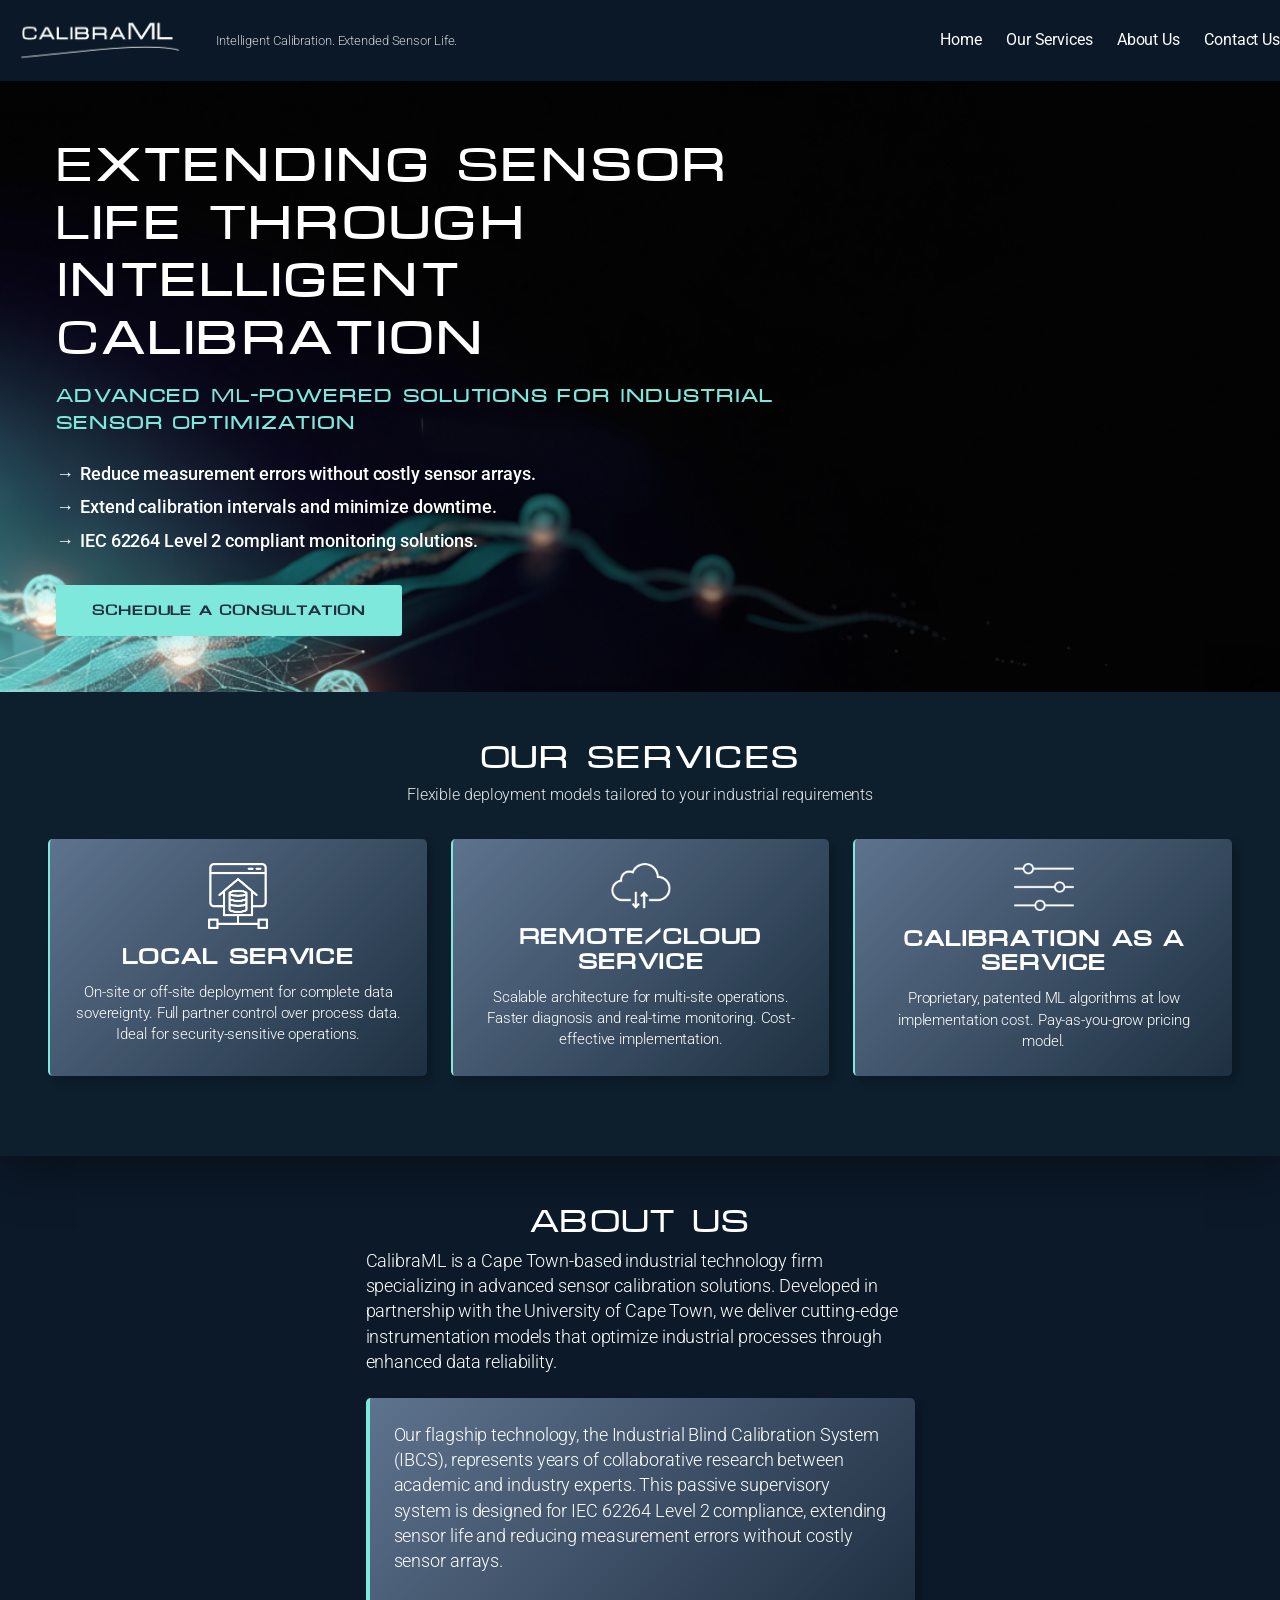
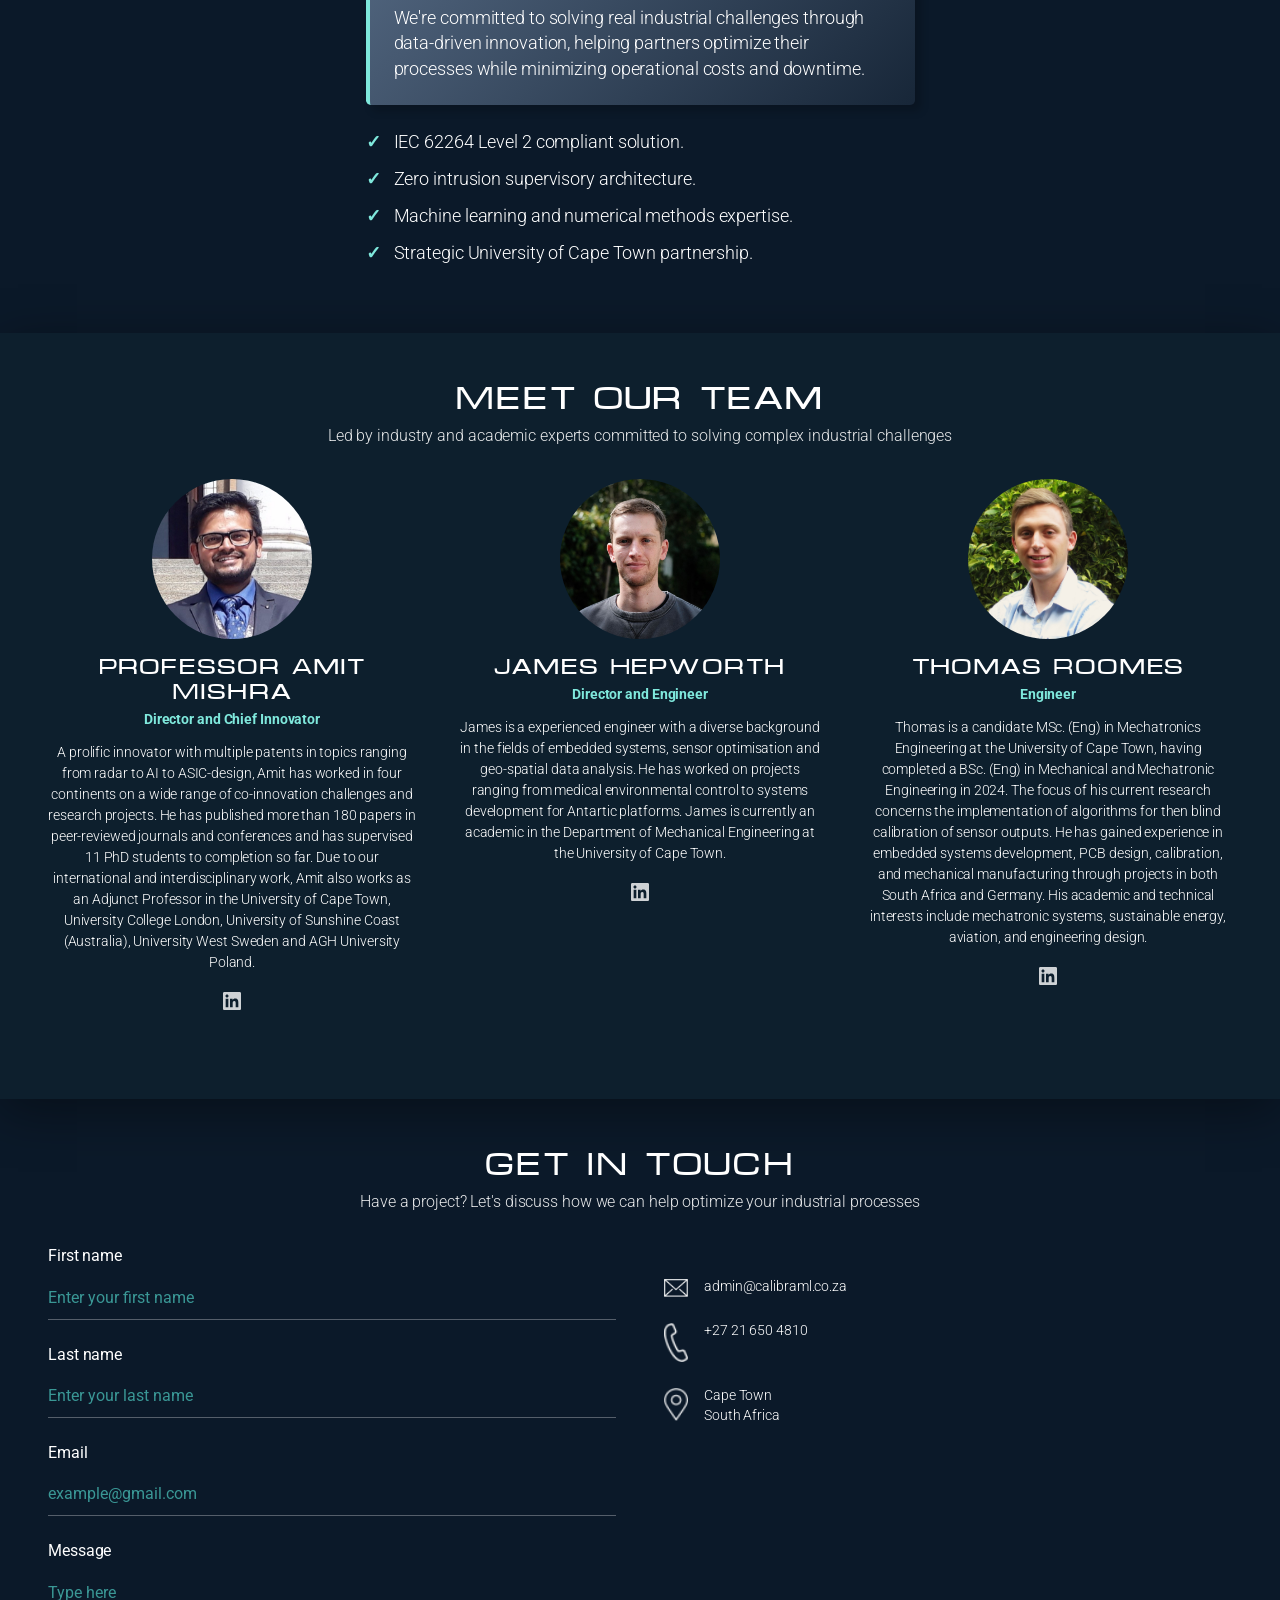
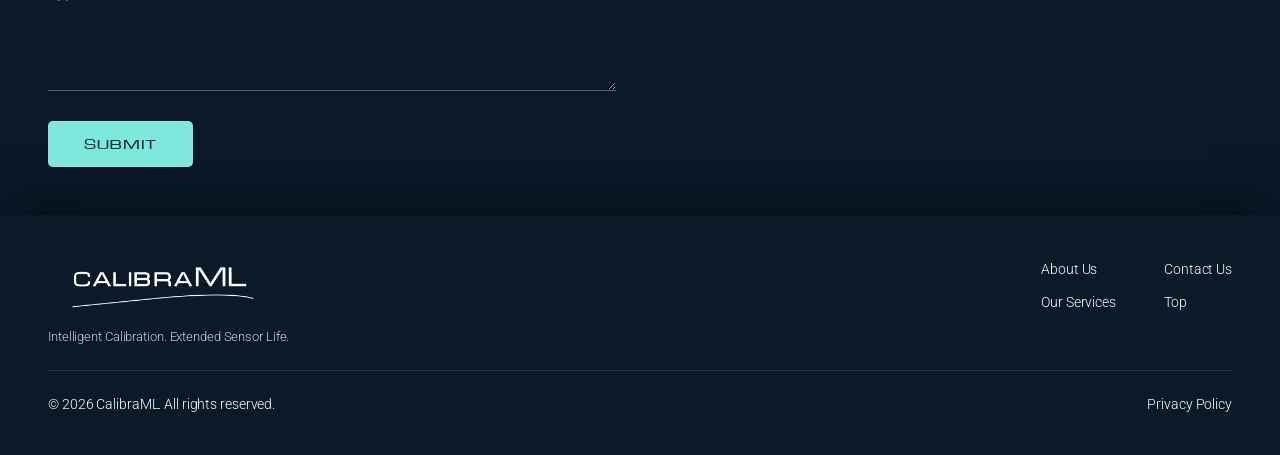
<file: index.html>
<!DOCTYPE html>
<html lang="en-ZA">
<head>
  <meta charset="UTF-8">
  <meta name="viewport" content="width=device-width, initial-scale=1.0">
  <title>CalibraML – Intelligent Calibration. Extended Sensor Life.</title>
  <meta name="description" content="CalibraML delivers ML-powered sensor calibration solutions for industrial optimization. Extend sensor life, reduce errors, minimize downtime. Cape Town, SA.">
  <link rel="stylesheet" href="style.css">
  <link rel="icon" href="images/CalibraML-Site-Icon-150x150.png" sizes="32x32">
  <link rel="icon" href="images/CalibraML-Site-Icon-300x300.png" sizes="192x192">
  <link rel="apple-touch-icon" href="images/CalibraML-Site-Icon-300x300.png">
</head>
<body>

  <header class="header">
    <div class="container header-inner">
      <div class="logo">
        <a href="/"><img src="images/calibraml-white-transparent.png" alt="CalibraML logo"></a>
        <p class="tagline">Intelligent Calibration. Extended Sensor Life.</p>
      </div>
      <button class="menu-toggle" aria-label="Open menu" onclick="document.getElementById('nav').classList.toggle('open')">
        <svg viewBox="0 0 24 24"><path d="M4 7.5h16v1.5H4z"/><path d="M4 15h16v1.5H4z"/></svg>
      </button>
      <nav class="nav" id="nav">
        <a href="/">Home</a>
        <a href="#services">Our Services</a>
        <a href="#about">About Us</a>
        <a href="#contact">Contact Us</a>
      </nav>
    </div>
  </header>

  <main>
    <!-- Hero -->
    <section class="hero" id="home">
      <div class="container">
        <div class="hero-content">
          <h1>Extending Sensor Life Through Intelligent Calibration</h1>
          <p class="hero-subtitle">Advanced ML-Powered Solutions for Industrial Sensor Optimization</p>
          <ul>
            <li>Reduce measurement errors without costly sensor arrays.</li>
            <li>Extend calibration intervals and minimize downtime.</li>
            <li>IEC 62264 Level 2 compliant monitoring solutions.</li>
          </ul>
          <a href="#contact" class="btn btn-primary"><strong>Schedule a Consultation</strong></a>
        </div>
      </div>
    </section>

    <!-- Services -->
    <section class="section section-dark" id="services">
      <div class="container">
        <h2 class="section-title">Our Services</h2>
        <p class="section-subtitle">Flexible deployment models tailored to your industrial requirements</p>
        <div class="cards">
          <div class="card">
            <img src="images/local-server-2.png" alt="Local service icon">
            <h3><strong>Local Service</strong></h3>
            <p>On-site or off-site deployment for complete data sovereignty. Full partner control over process data. Ideal for security-sensitive operations.</p>
          </div>
          <div class="card">
            <img src="images/Cloud.png" alt="Cloud service icon">
            <h3><strong>Remote/Cloud Service</strong></h3>
            <p>Scalable architecture for multi-site operations. Faster diagnosis and real-time monitoring. Cost-effective implementation.</p>
          </div>
          <div class="card">
            <img src="images/remote-services-e1770392396817.png" alt="Calibration as a service icon">
            <h3><strong>Calibration As A Service</strong></h3>
            <p>Proprietary, patented ML algorithms at low implementation cost. Pay-as-you-grow pricing model.</p>
          </div>
        </div>
      </div>
    </section>

    <!-- About -->
    <section class="section section-gradient" id="about">
      <div class="container">
        <h2 class="section-title">ABOUT US</h2>
        <div class="container-narrow">
          <p>CalibraML is a Cape Town-based industrial technology firm specializing in advanced sensor calibration solutions. Developed in partnership with the University of Cape Town, we deliver cutting-edge instrumentation models that optimize industrial processes through enhanced data reliability.</p>
          <div class="about-box">
            <p>Our flagship technology, the Industrial Blind Calibration System (IBCS), represents years of collaborative research between academic and industry experts. This passive supervisory system is designed for IEC 62264 Level 2 compliance, extending sensor life and reducing measurement errors without costly sensor arrays.</p>
            <p style="margin-top: 2rem; margin-bottom: 0;">We're committed to solving real industrial challenges through data-driven innovation, helping partners optimize their processes while minimizing operational costs and downtime.</p>
          </div>
          <ul class="checkmark-list">
            <li>IEC 62264 Level 2 compliant solution.</li>
            <li>Zero intrusion supervisory architecture.</li>
            <li>Machine learning and numerical methods expertise.</li>
            <li>Strategic University of Cape Town partnership.</li>
          </ul>
        </div>
      </div>
    </section>

    <!-- Team -->
    <section class="section" style="background: #0d1f2d; box-shadow: 0 12px 50px rgba(0,0,0,0.4);">
      <div class="container">
        <h2 class="section-title">Meet Our Team</h2>
        <p class="section-subtitle">Led by industry and academic experts committed to solving complex industrial challenges</p>
        <div class="team-grid">
          <div class="team-member">
            <img src="images/AmitMishra.png" alt="Professor Amit Mishra" style="object-position: 0% 27%;">
            <h3>Professor Amit Mishra</h3>
            <p class="role">Director and Chief Innovator</p>
            <p>A prolific innovator with multiple patents in topics ranging from radar to AI to ASIC-design, Amit has worked in four continents on a wide range of co-innovation challenges and research projects. He has published more than 180 papers in peer-reviewed journals and conferences and has supervised 11 PhD students to completion so far. Due to our international and interdisciplinary work, Amit also works as an Adjunct Professor in the University of Cape Town, University College London, University of Sunshine Coast (Australia), University West Sweden and AGH University Poland.</p>
            <a href="https://www.linkedin.com/in/prof-amit-kumar-mishra-he-him-phd-3101181b/" class="social-link" aria-label="LinkedIn">
              <svg viewBox="0 0 24 24"><path d="M19.7,3H4.3C3.582,3,3,3.582,3,4.3v15.4C3,20.418,3.582,21,4.3,21h15.4c0.718,0,1.3-0.582,1.3-1.3V4.3 C21,3.582,20.418,3,19.7,3z M8.339,18.338H5.667v-8.59h2.672V18.338z M7.004,8.574c-0.857,0-1.549-0.694-1.549-1.548 c0-0.855,0.691-1.548,1.549-1.548c0.854,0,1.547,0.694,1.547,1.548C8.551,7.881,7.858,8.574,7.004,8.574z M18.339,18.338h-2.669 v-4.177c0-0.996-0.017-2.278-1.387-2.278c-1.389,0-1.601,1.086-1.601,2.206v4.249h-2.667v-8.59h2.559v1.174h0.037 c0.356-0.675,1.227-1.387,2.526-1.387c2.703,0,3.203,1.779,3.203,4.092V18.338z"/></svg>
            </a>
          </div>
          <div class="team-member">
            <img src="images/JamesHepworth.jpg" alt="James Hepworth" style="object-position: 53% 38%;">
            <h3>James Hepworth</h3>
            <p class="role">Director and Engineer</p>
            <p>James is a experienced engineer with a diverse background in the fields of embedded systems, sensor optimisation and geo-spatial data analysis. He has worked on projects ranging from medical environmental control to systems development for Antartic platforms. James is currently an academic in the Department of Mechanical Engineering at the University of Cape Town.</p>
            <a href="https://www.linkedin.com/in/james-h-hepworth/" class="social-link" aria-label="LinkedIn">
              <svg viewBox="0 0 24 24"><path d="M19.7,3H4.3C3.582,3,3,3.582,3,4.3v15.4C3,20.418,3.582,21,4.3,21h15.4c0.718,0,1.3-0.582,1.3-1.3V4.3 C21,3.582,20.418,3,19.7,3z M8.339,18.338H5.667v-8.59h2.672V18.338z M7.004,8.574c-0.857,0-1.549-0.694-1.549-1.548 c0-0.855,0.691-1.548,1.549-1.548c0.854,0,1.547,0.694,1.547,1.548C8.551,7.881,7.858,8.574,7.004,8.574z M18.339,18.338h-2.669 v-4.177c0-0.996-0.017-2.278-1.387-2.278c-1.389,0-1.601,1.086-1.601,2.206v4.249h-2.667v-8.59h2.559v1.174h0.037 c0.356-0.675,1.227-1.387,2.526-1.387c2.703,0,3.203,1.779,3.203,4.092V18.338z"/></svg>
            </a>
          </div>
          <div class="team-member">
            <img src="images/Thomas-Roomes.jpg" alt="Thomas Roomes">
            <h3>Thomas Roomes</h3>
            <p class="role">Engineer</p>
            <p>Thomas is a candidate MSc. (Eng) in Mechatronics Engineering at the University of Cape Town, having completed a BSc. (Eng) in Mechanical and Mechatronic Engineering in 2024. The focus of his current research concerns the implementation of algorithms for then blind calibration of sensor outputs. He has gained experience in embedded systems development, PCB design, calibration, and mechanical manufacturing through projects in both South Africa and Germany. His academic and technical interests include mechatronic systems, sustainable energy, aviation, and engineering design.</p>
            <a href="https://www.linkedin.com/in/thomas-roomes-25140a352/" class="social-link" aria-label="LinkedIn">
              <svg viewBox="0 0 24 24"><path d="M19.7,3H4.3C3.582,3,3,3.582,3,4.3v15.4C3,20.418,3.582,21,4.3,21h15.4c0.718,0,1.3-0.582,1.3-1.3V4.3 C21,3.582,20.418,3,19.7,3z M8.339,18.338H5.667v-8.59h2.672V18.338z M7.004,8.574c-0.857,0-1.549-0.694-1.549-1.548 c0-0.855,0.691-1.548,1.549-1.548c0.854,0,1.547,0.694,1.547,1.548C8.551,7.881,7.858,8.574,7.004,8.574z M18.339,18.338h-2.669 v-4.177c0-0.996-0.017-2.278-1.387-2.278c-1.389,0-1.601,1.086-1.601,2.206v4.249h-2.667v-8.59h2.559v1.174h0.037 c0.356-0.675,1.227-1.387,2.526-1.387c2.703,0,3.203,1.779,3.203,4.092V18.338z"/></svg>
            </a>
          </div>
        </div>
      </div>
    </section>

    <!-- Contact -->
    <section class="section" id="contact">
      <div class="container">
        <h2 class="section-title">GET IN TOUCH</h2>
        <p class="section-subtitle">Have a project? Let's discuss how we can help optimize your industrial processes</p>
        <div class="contact-grid">
          <div>
            <!-- Replace the action URL with your Formspree endpoint -->
            <form id="contact-form" action="https://formspree.io/f/xaqvzade" method="POST">
              <div class="form-group">
                <label for="first_name">First name</label>
                <input type="text" id="first_name" name="first_name" placeholder="Enter your first name" required>
              </div>
              <div class="form-group">
                <label for="last_name">Last name</label>
                <input type="text" id="last_name" name="last_name" placeholder="Enter your last name" required>
              </div>
              <div class="form-group">
                <label for="email">Email</label>
                <input type="email" id="email" name="email" placeholder="example@gmail.com" required>
              </div>
              <div class="form-group">
                <label for="message">Message</label>
                <textarea id="message" name="message" rows="5" placeholder="Type here" required></textarea>
              </div>
              <button type="submit" class="btn btn-primary" style="border-radius: 0.3rem;">Submit</button>

              <div class="form-message success" id="form-success">
                <svg viewBox="0 0 16 16" fill="none"><path d="M8 16C3.5816 16 0 12.4184 0 8C0 3.5816 3.5816 0 8 0C12.4184 0 16 3.5816 16 8C16 12.4184 12.4184 16 8 16ZM8 14.4C9.69739 14.4 11.3253 13.7257 12.5255 12.5255C13.7257 11.3253 14.4 9.69739 14.4 8C14.4 6.30261 13.7257 4.67475 12.5255 3.47452C11.3253 2.27428 9.69739 1.6 8 1.6C6.30261 1.6 4.67475 2.27428 3.47452 3.47452C2.27428 4.67475 1.6 6.30261 1.6 8C1.6 9.69739 2.27428 11.3253 3.47452 12.5255C4.67475 13.7257 6.30261 14.4 8 14.4ZM7.2024 11.2L3.808 7.8056L4.9392 6.6744L7.2024 8.9376L11.7272 4.412L12.8592 5.5432L7.2024 11.2Z" fill="#46841E"/></svg>
                <span>Your form submitted successfully!</span>
              </div>
              <div class="form-message error" id="form-error">
                <svg viewBox="0 0 16 16" fill="none"><path d="M8 16C3.5816 16 0 12.4184 0 8C0 3.5816 3.5816 0 8 0C12.4184 0 16 3.5816 16 8C16 12.4184 12.4184 16 8 16ZM8 14.4C9.69739 14.4 11.3253 13.7257 12.5255 12.5255C13.7257 11.3253 14.4 9.69739 14.4 8C14.4 6.30261 13.7257 4.67475 12.5255 3.47452C11.3253 2.27428 9.69739 1.6 8 1.6C6.30261 1.6 4.67475 2.27428 3.47452 3.47452C2.27428 4.67475 1.6 6.30261 1.6 8C1.6 9.69739 2.27428 11.3253 3.47452 12.5255C4.67475 13.7257 6.30261 14.4 8 14.4ZM7.2 10.4H8.8V12H7.2V10.4ZM7.2 4H8.8V8.8H7.2V4Z" fill="#C51919"/></svg>
                <span>Sorry! Your form was not submitted properly. Please try again.</span>
              </div>
            </form>
          </div>
          <div class="contact-info">
            <div class="contact-item">
              <img src="images/mail-e1770318488344.png" alt="Email">
              <p>admin@calibraml.co.za</p>
            </div>
            <div class="contact-item">
              <img src="images/telephone-e1770318218586.png" alt="Phone">
              <p>+27 21 650 4810</p>
            </div>
            <div class="contact-item">
              <img src="images/address-e1770318196189.png" alt="Address">
              <p>Cape Town<br>South Africa</p>
            </div>
          </div>
        </div>
      </div>
    </section>
  </main>

  <footer class="footer">
    <div class="container">
      <div class="footer-top">
        <div class="footer-logo">
          <a href="/"><img src="images/calibraml-white-transparent.png" alt="CalibraML"></a>
          <p class="tagline">Intelligent Calibration. Extended Sensor Life.</p>
        </div>
        <div class="footer-nav">
          <ul>
            <li><a href="#about">About Us</a></li>
            <li><a href="#services">Our Services</a></li>
          </ul>
          <ul>
            <li><a href="#contact">Contact Us</a></li>
            <li><a href="#home">Top</a></li>
          </ul>
        </div>
      </div>
      <div class="footer-bottom">
        <p>© 2026 CalibraML. All rights reserved.</p>
        <a href="privacy-policy/">Privacy Policy</a>
      </div>
    </div>
  </footer>

  <script>
    // Close mobile menu when clicking a link
    document.querySelectorAll('#nav a').forEach(link => {
      link.addEventListener('click', () => {
        document.getElementById('nav').classList.remove('open');
      });
    });

    // Handle Formspree submission with fetch for a smoother UX
    const form = document.getElementById('contact-form');
    const successMsg = document.getElementById('form-success');
    const errorMsg = document.getElementById('form-error');

    form.addEventListener('submit', async function(e) {
      // Only intercept if the action looks like a Formspree endpoint
      if (form.action.includes('formspree.io')) {
        e.preventDefault();
        successMsg.classList.remove('visible');
        errorMsg.classList.remove('visible');

        const data = new FormData(form);
        try {
          const response = await fetch(form.action, {
            method: 'POST',
            body: data,
            headers: { 'Accept': 'application/json' }
          });
          if (response.ok) {
            form.reset();
            successMsg.classList.add('visible');
          } else {
            errorMsg.classList.add('visible');
          }
        } catch (err) {
          errorMsg.classList.add('visible');
        }
      }
    });
  </script>
</body>
</html>
</file>
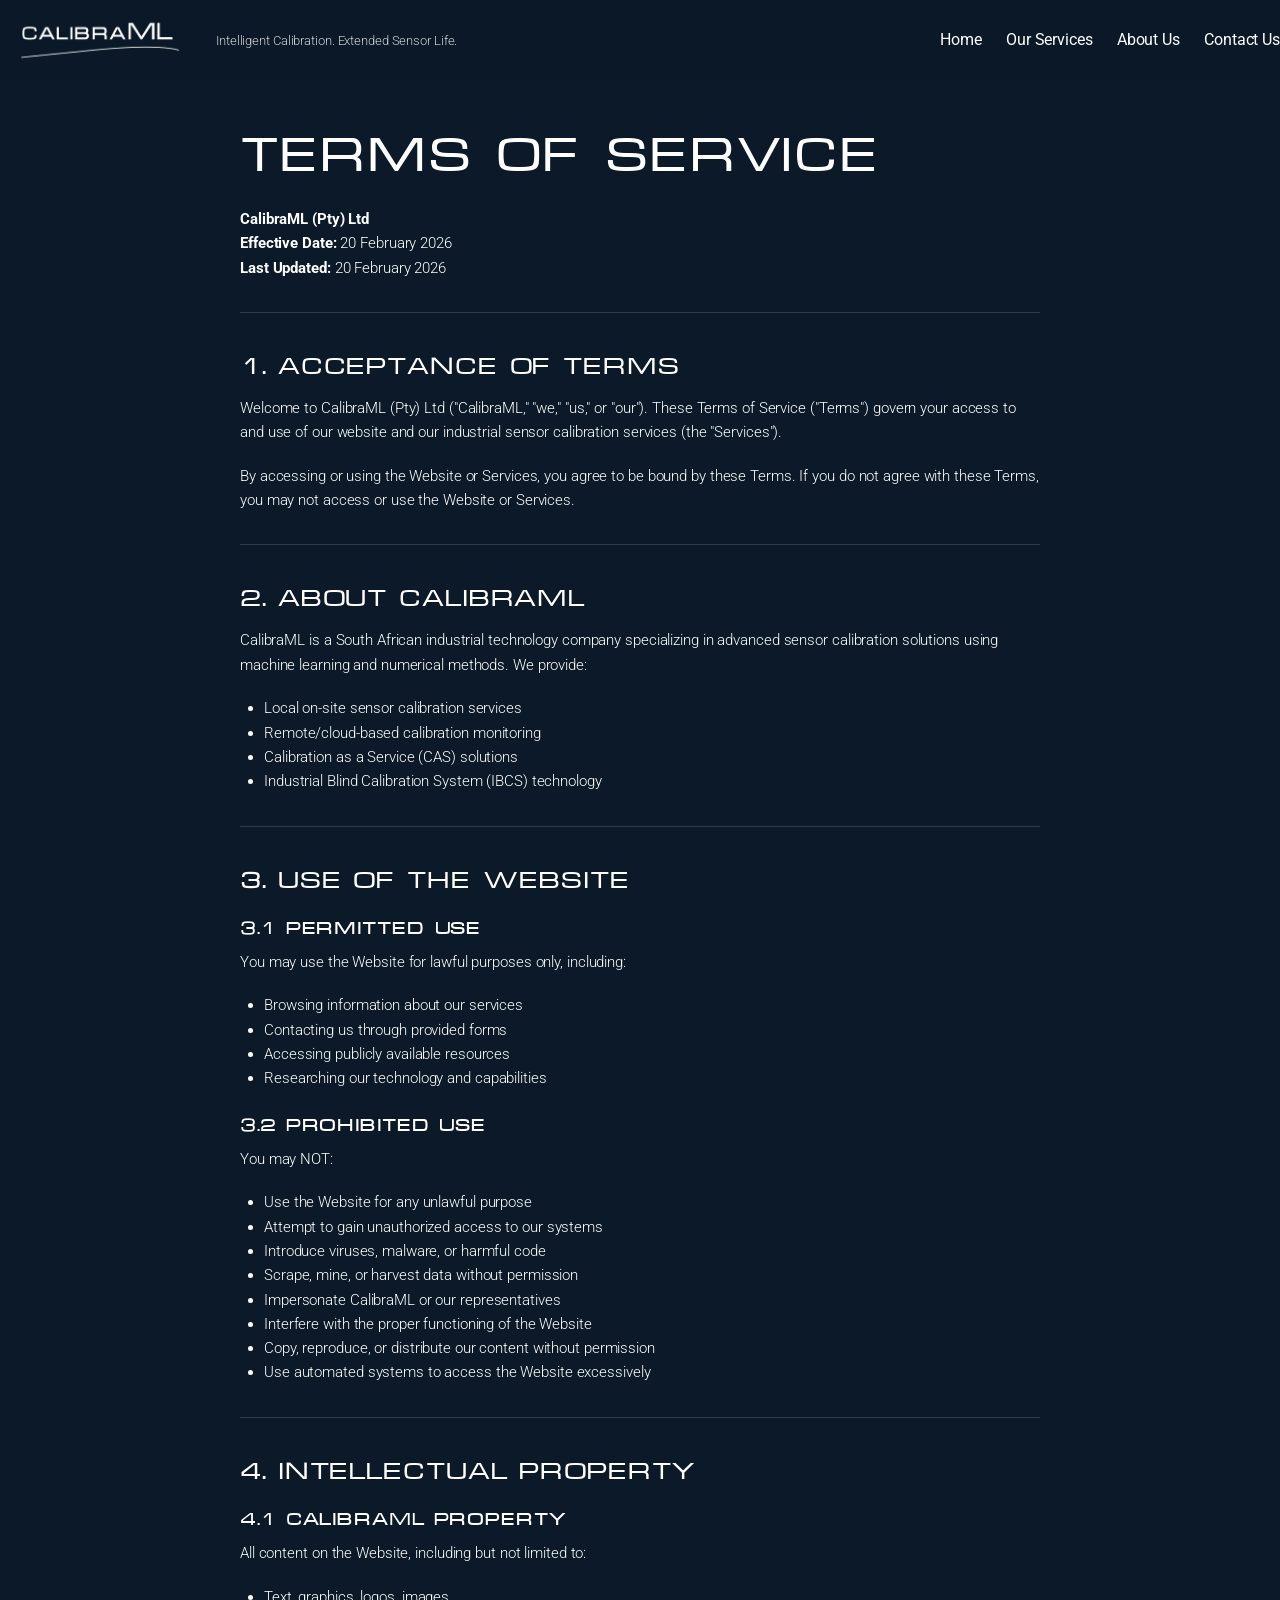
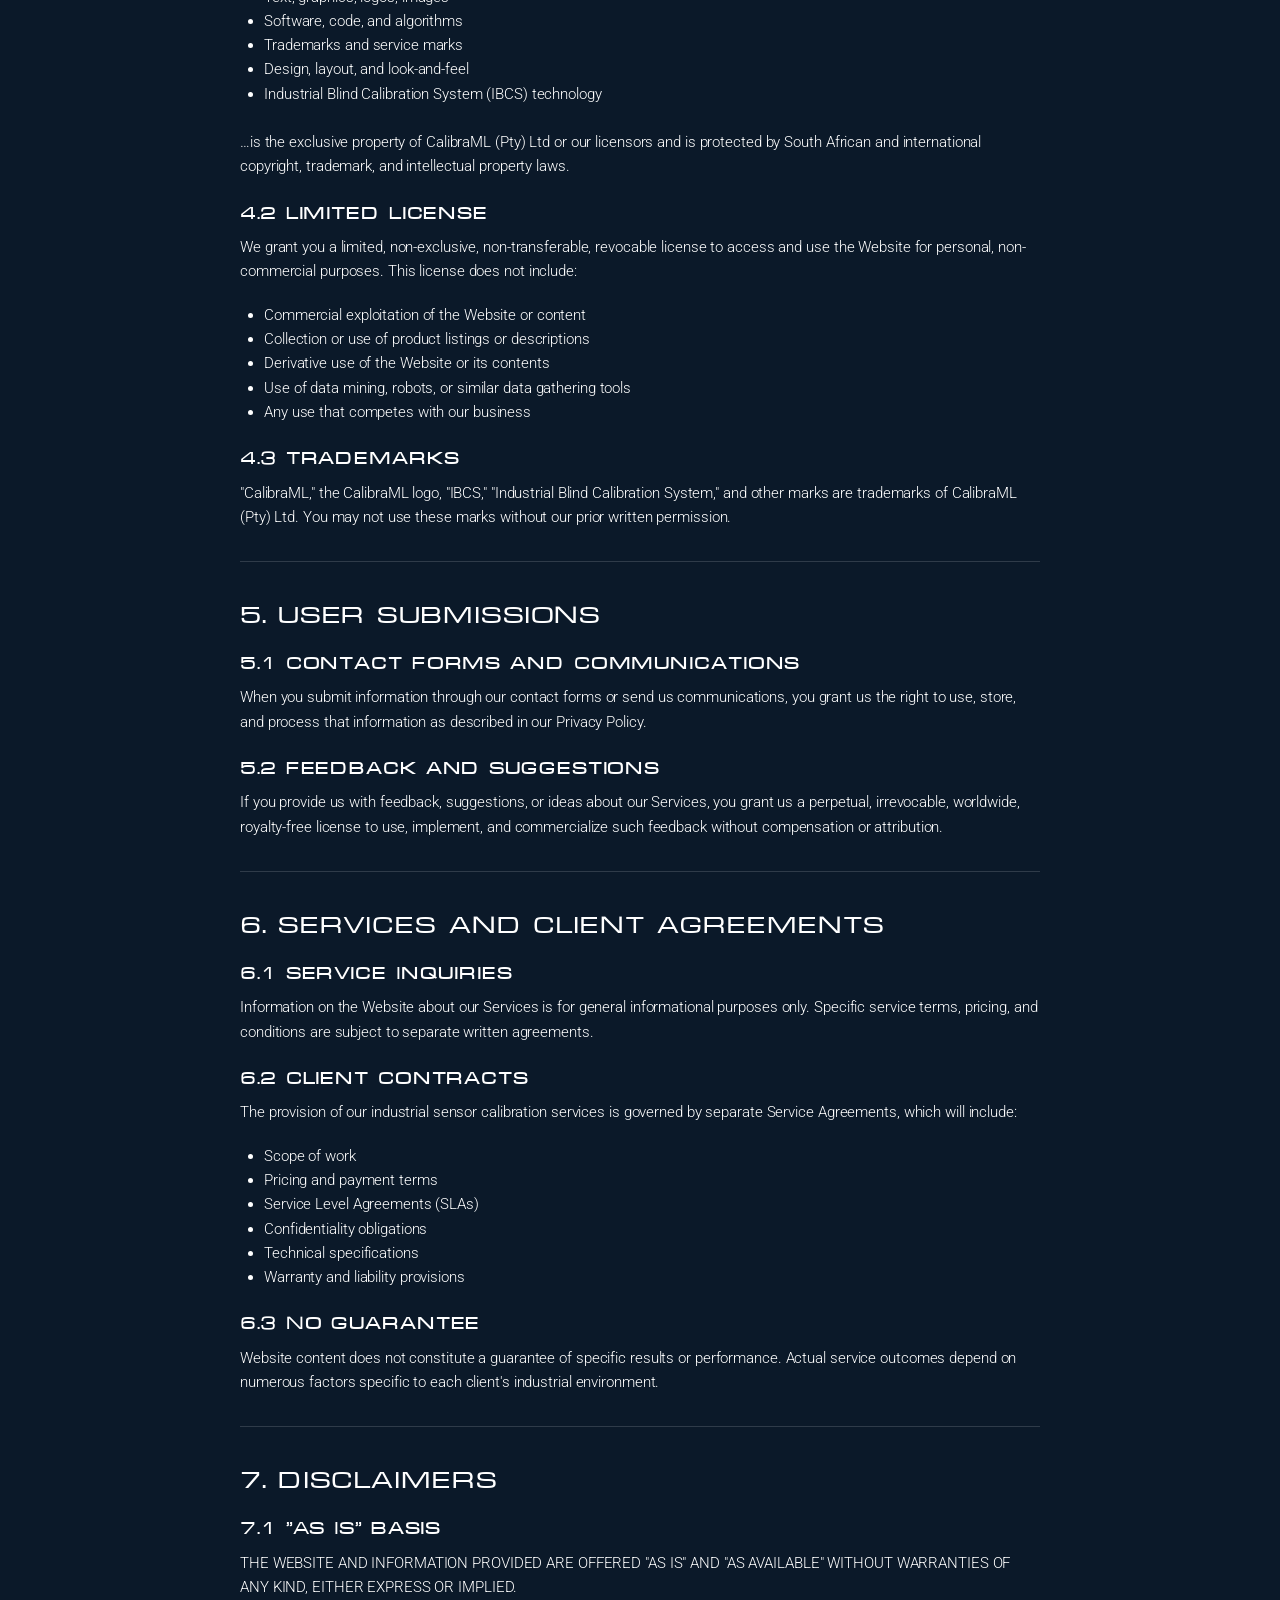
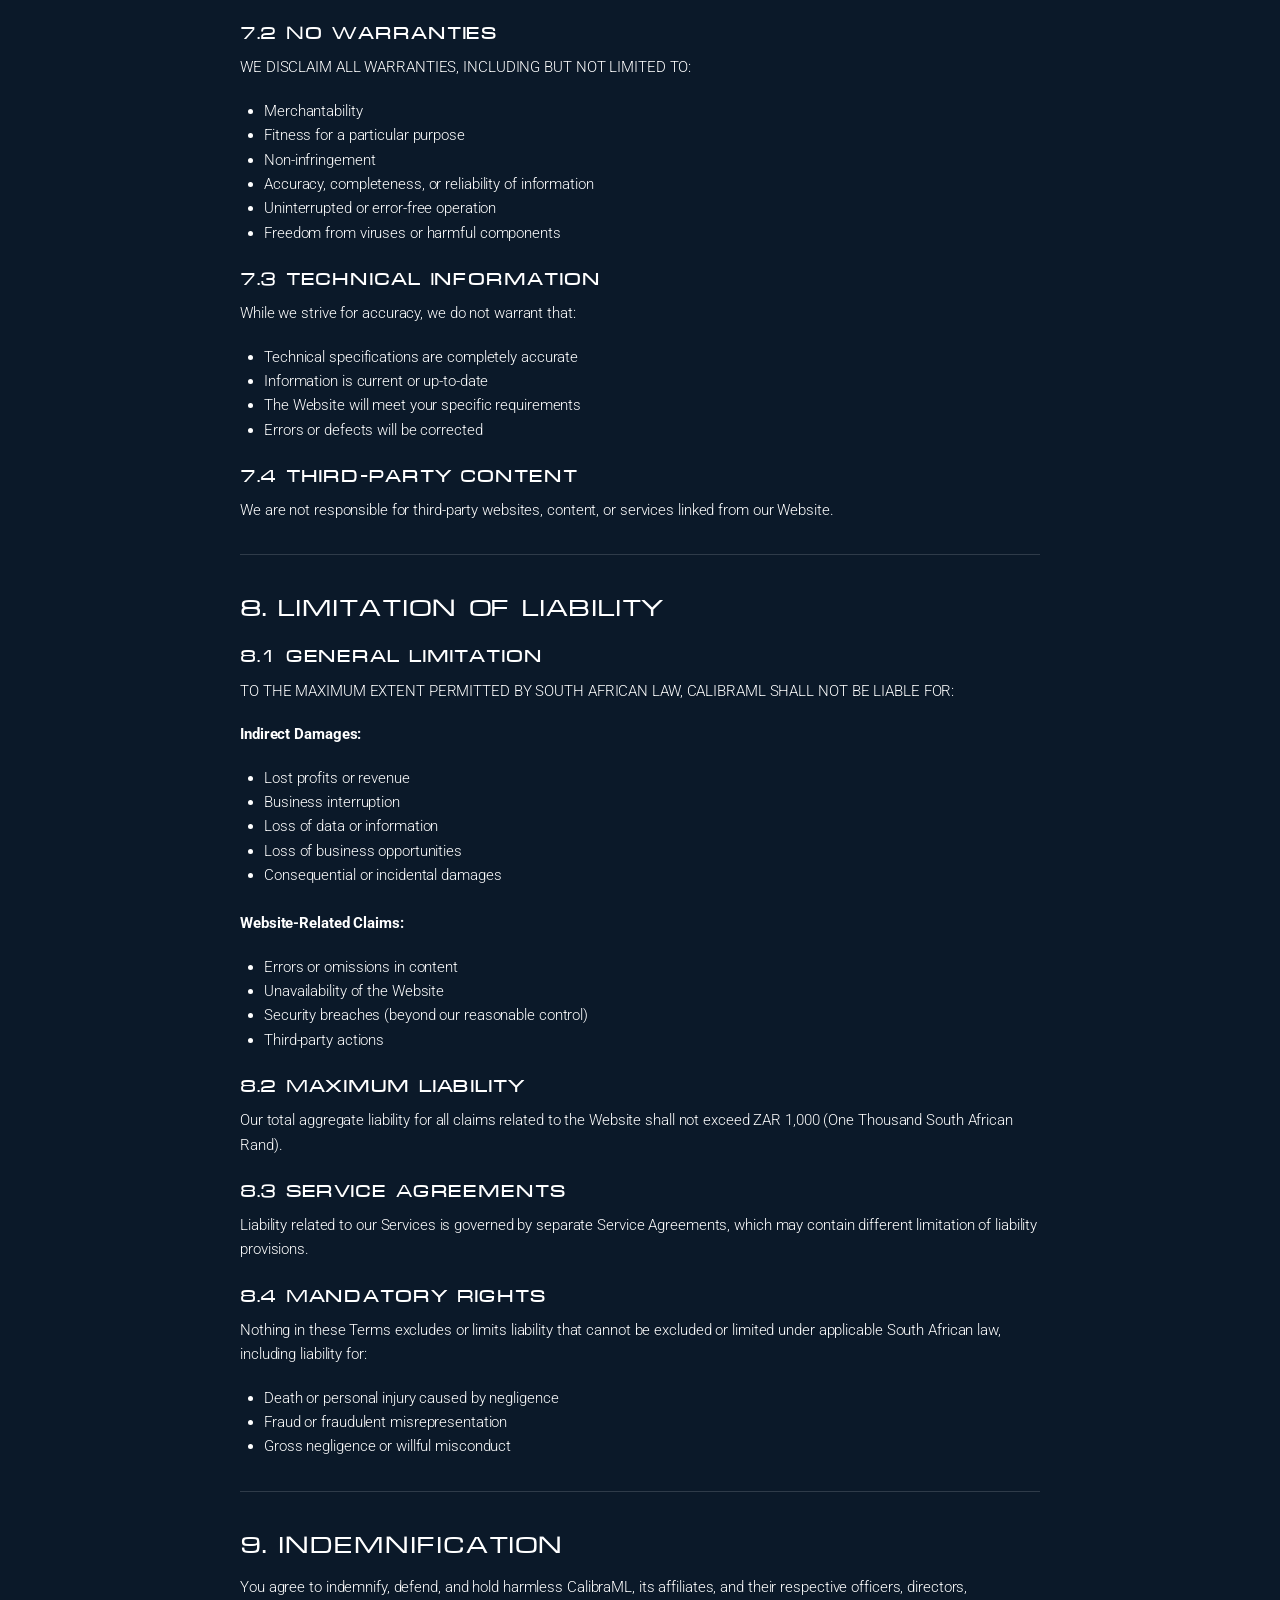
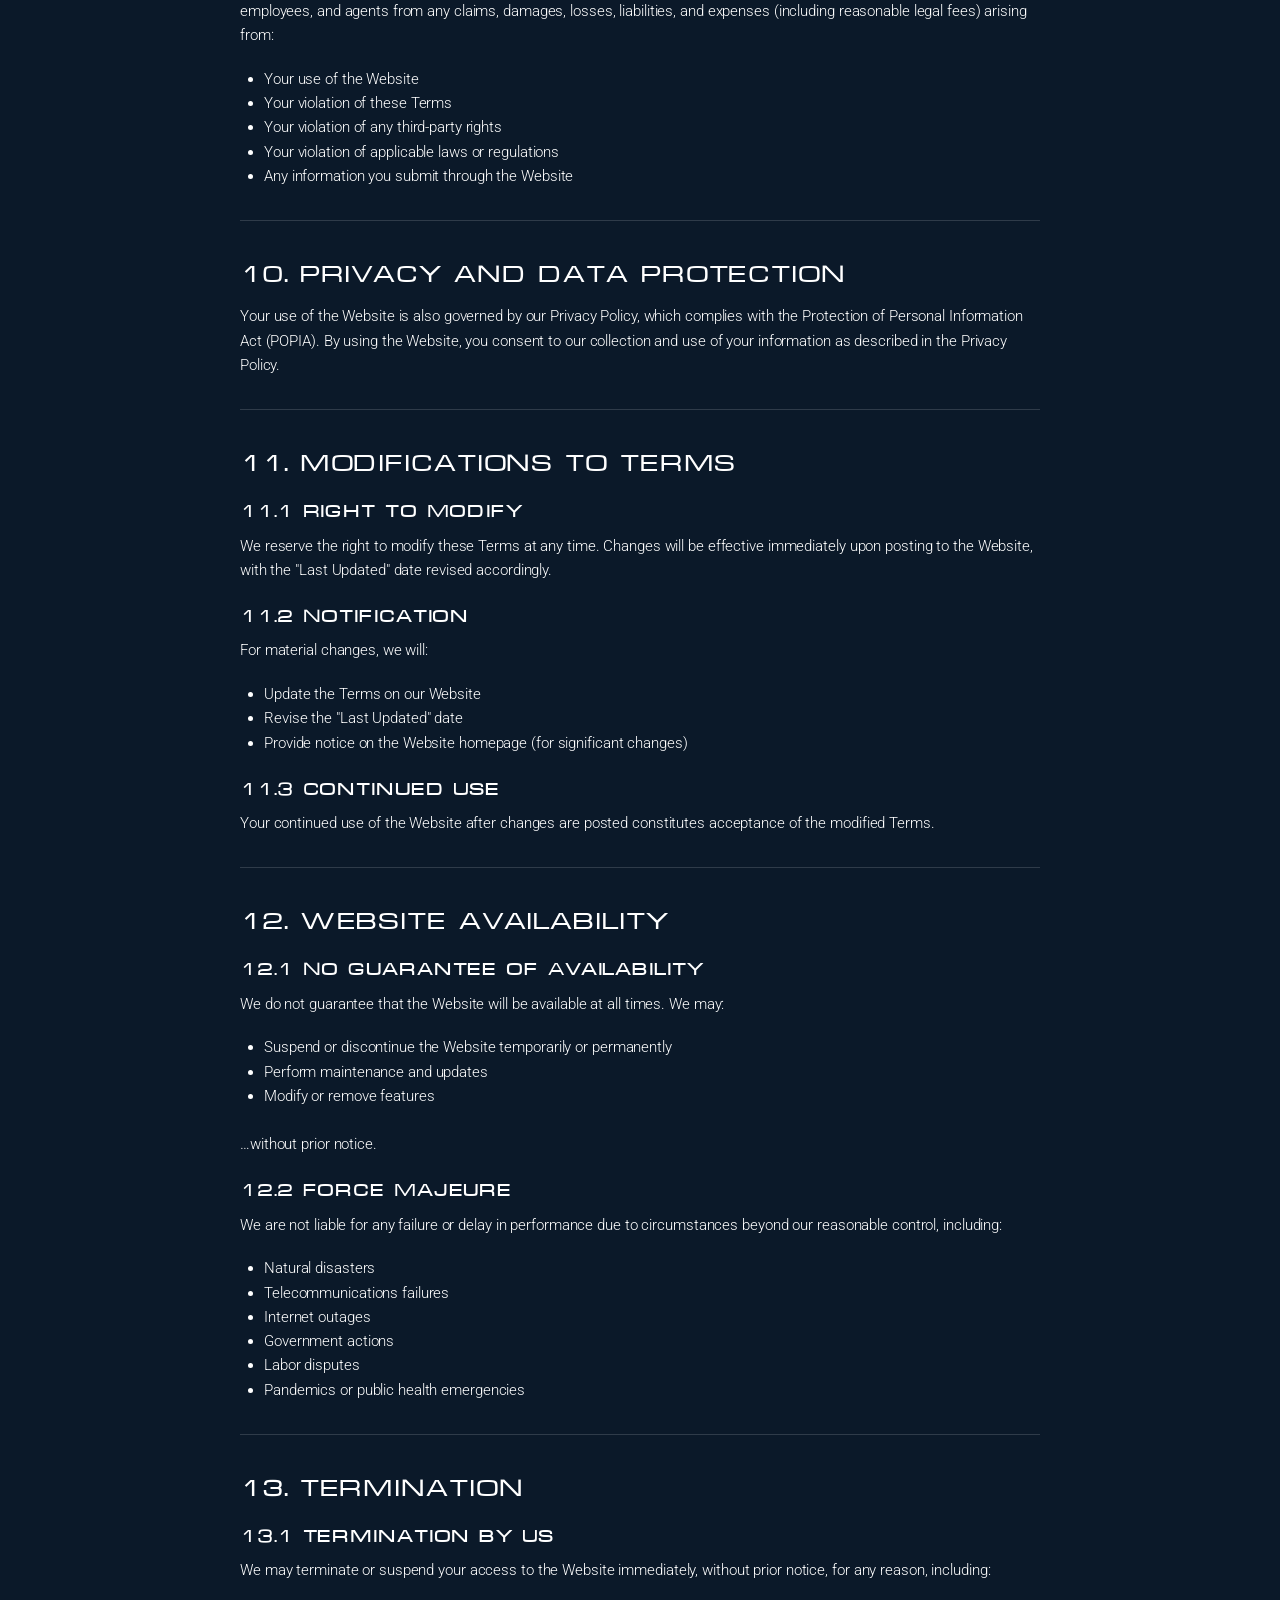
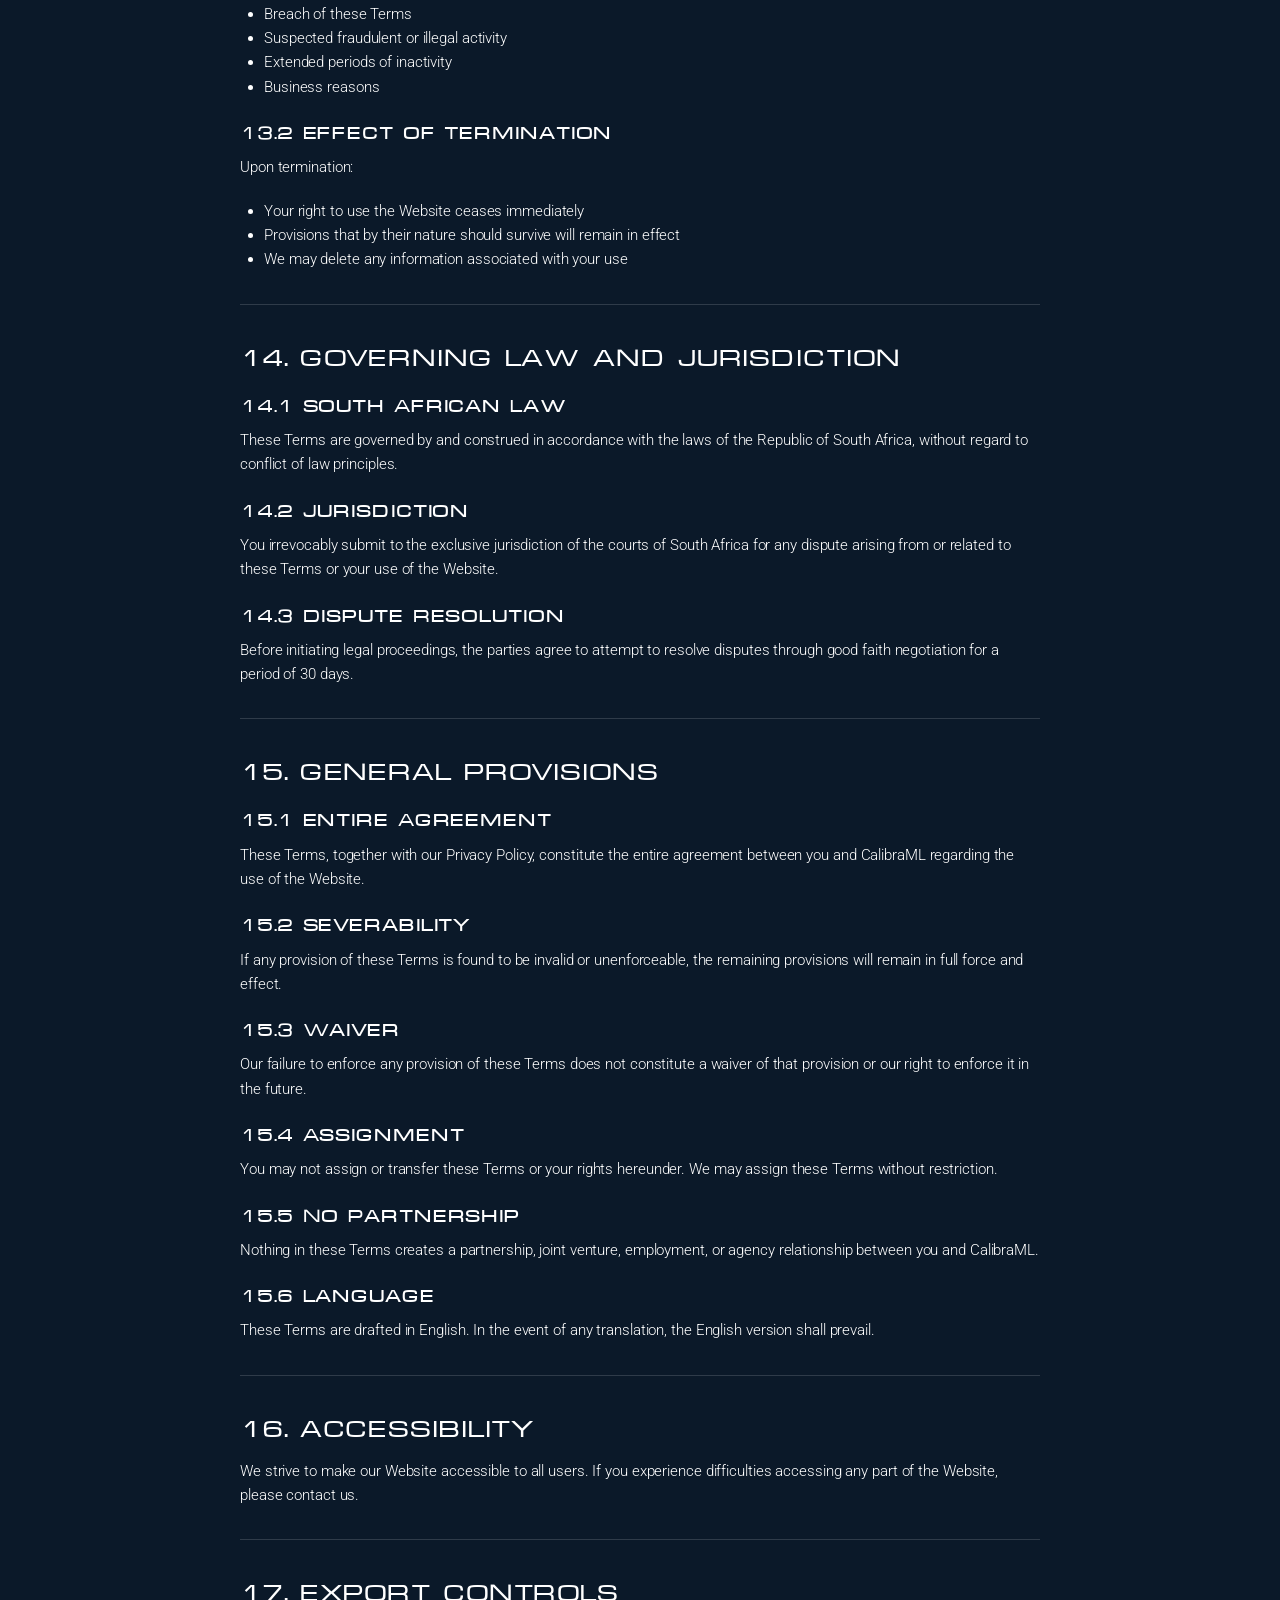
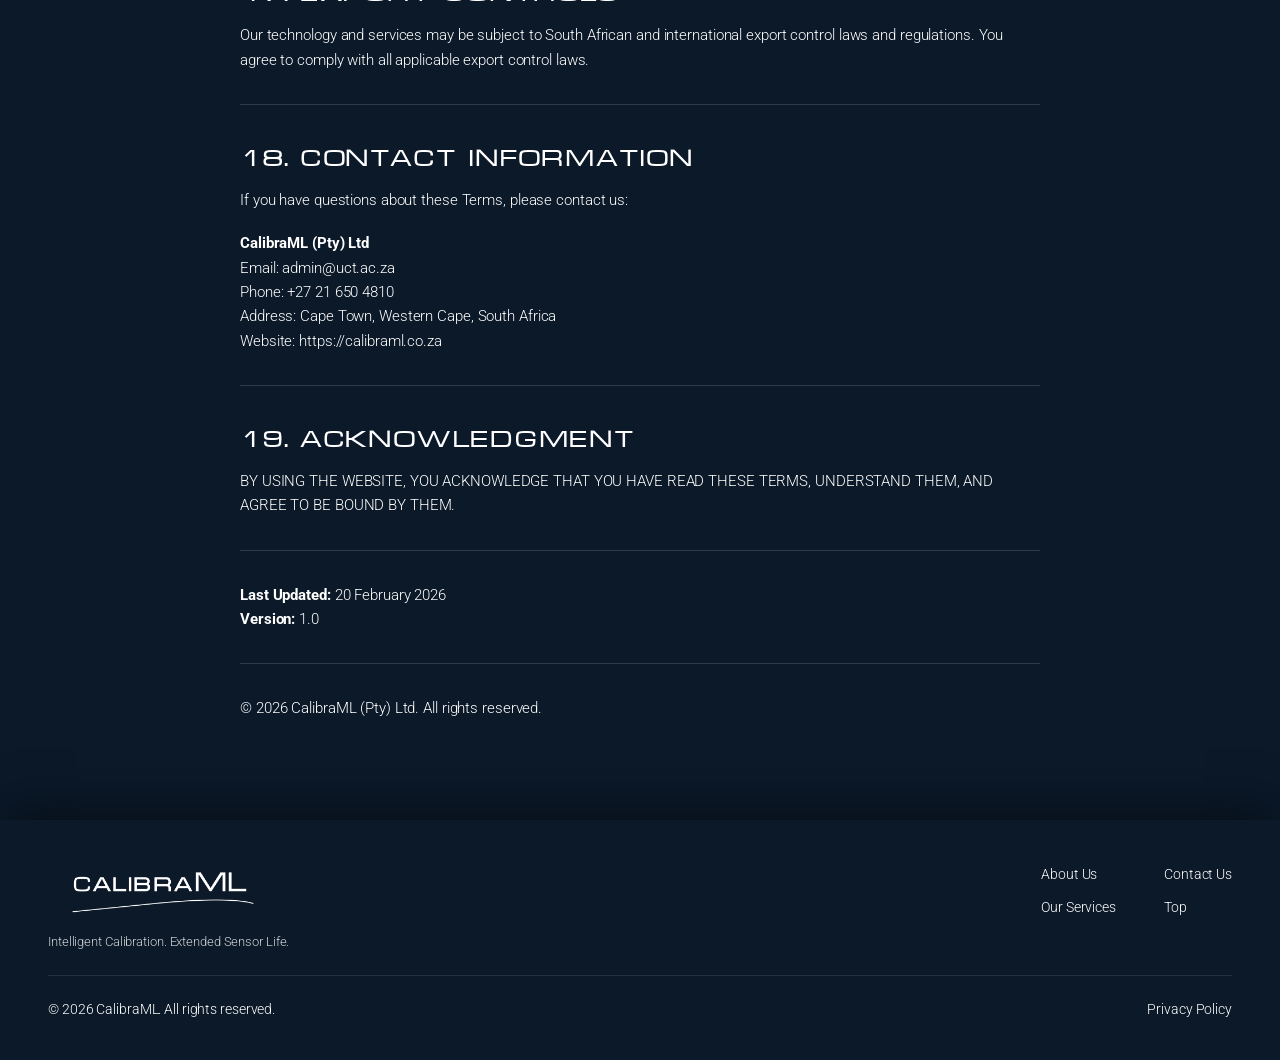
<file: privacy-policy/index.html>
<!DOCTYPE html>
<html lang="en-ZA">
<head>
  <meta charset="UTF-8">
  <meta name="viewport" content="width=device-width, initial-scale=1.0">
  <title>Privacy Policy – CalibraML</title>
  <meta name="description" content="CalibraML Terms of Service and Privacy Policy.">
  <link rel="stylesheet" href="../style.css">
  <link rel="icon" href="../images/CalibraML-Site-Icon-150x150.png" sizes="32x32">
  <link rel="icon" href="../images/CalibraML-Site-Icon-300x300.png" sizes="192x192">
  <link rel="apple-touch-icon" href="../images/CalibraML-Site-Icon-300x300.png">
</head>
<body>

  <header class="header">
    <div class="container header-inner">
      <div class="logo">
        <a href="../"><img src="../images/calibraml-white-transparent.png" alt="CalibraML logo"></a>
        <p class="tagline">Intelligent Calibration. Extended Sensor Life.</p>
      </div>
      <button class="menu-toggle" aria-label="Open menu" onclick="document.getElementById('nav').classList.toggle('open')">
        <svg viewBox="0 0 24 24"><path d="M4 7.5h16v1.5H4z"/><path d="M4 15h16v1.5H4z"/></svg>
      </button>
      <nav class="nav" id="nav">
        <a href="../">Home</a>
        <a href="../#services">Our Services</a>
        <a href="../#about">About Us</a>
        <a href="../#contact">Contact Us</a>
      </nav>
    </div>
  </header>

  <main class="policy-content container">
    <h1>TERMS OF SERVICE</h1>
    <p><strong>CalibraML (Pty) Ltd</strong><br><strong>Effective Date:</strong> 20 February 2026<br><strong>Last Updated:</strong> 20 February 2026</p>

    <hr>

    <h2>1. ACCEPTANCE OF TERMS</h2>
    <p>Welcome to CalibraML (Pty) Ltd ("CalibraML," "we," "us," or "our"). These Terms of Service ("Terms") govern your access to and use of our website and our industrial sensor calibration services (the "Services").</p>
    <p>By accessing or using the Website or Services, you agree to be bound by these Terms. If you do not agree with these Terms, you may not access or use the Website or Services.</p>

    <hr>

    <h2>2. ABOUT CALIBRAML</h2>
    <p>CalibraML is a South African industrial technology company specializing in advanced sensor calibration solutions using machine learning and numerical methods. We provide:</p>
    <ul>
      <li>Local on-site sensor calibration services</li>
      <li>Remote/cloud-based calibration monitoring</li>
      <li>Calibration as a Service (CAS) solutions</li>
      <li>Industrial Blind Calibration System (IBCS) technology</li>
    </ul>

    <hr>

    <h2>3. USE OF THE WEBSITE</h2>
    <h3>3.1 Permitted Use</h3>
    <p>You may use the Website for lawful purposes only, including:</p>
    <ul>
      <li>Browsing information about our services</li>
      <li>Contacting us through provided forms</li>
      <li>Accessing publicly available resources</li>
      <li>Researching our technology and capabilities</li>
    </ul>

    <h3>3.2 Prohibited Use</h3>
    <p>You may NOT:</p>
    <ul>
      <li>Use the Website for any unlawful purpose</li>
      <li>Attempt to gain unauthorized access to our systems</li>
      <li>Introduce viruses, malware, or harmful code</li>
      <li>Scrape, mine, or harvest data without permission</li>
      <li>Impersonate CalibraML or our representatives</li>
      <li>Interfere with the proper functioning of the Website</li>
      <li>Copy, reproduce, or distribute our content without permission</li>
      <li>Use automated systems to access the Website excessively</li>
    </ul>

    <hr>

    <h2>4. INTELLECTUAL PROPERTY</h2>
    <h3>4.1 CalibraML Property</h3>
    <p>All content on the Website, including but not limited to:</p>
    <ul>
      <li>Text, graphics, logos, images</li>
      <li>Software, code, and algorithms</li>
      <li>Trademarks and service marks</li>
      <li>Design, layout, and look-and-feel</li>
      <li>Industrial Blind Calibration System (IBCS) technology</li>
    </ul>
    <p>…is the exclusive property of CalibraML (Pty) Ltd or our licensors and is protected by South African and international copyright, trademark, and intellectual property laws.</p>

    <h3>4.2 Limited License</h3>
    <p>We grant you a limited, non-exclusive, non-transferable, revocable license to access and use the Website for personal, non-commercial purposes. This license does not include:</p>
    <ul>
      <li>Commercial exploitation of the Website or content</li>
      <li>Collection or use of product listings or descriptions</li>
      <li>Derivative use of the Website or its contents</li>
      <li>Use of data mining, robots, or similar data gathering tools</li>
      <li>Any use that competes with our business</li>
    </ul>

    <h3>4.3 Trademarks</h3>
    <p>"CalibraML," the CalibraML logo, "IBCS," "Industrial Blind Calibration System," and other marks are trademarks of CalibraML (Pty) Ltd. You may not use these marks without our prior written permission.</p>

    <hr>

    <h2>5. USER SUBMISSIONS</h2>
    <h3>5.1 Contact Forms and Communications</h3>
    <p>When you submit information through our contact forms or send us communications, you grant us the right to use, store, and process that information as described in our Privacy Policy.</p>

    <h3>5.2 Feedback and Suggestions</h3>
    <p>If you provide us with feedback, suggestions, or ideas about our Services, you grant us a perpetual, irrevocable, worldwide, royalty-free license to use, implement, and commercialize such feedback without compensation or attribution.</p>

    <hr>

    <h2>6. SERVICES AND CLIENT AGREEMENTS</h2>
    <h3>6.1 Service Inquiries</h3>
    <p>Information on the Website about our Services is for general informational purposes only. Specific service terms, pricing, and conditions are subject to separate written agreements.</p>

    <h3>6.2 Client Contracts</h3>
    <p>The provision of our industrial sensor calibration services is governed by separate Service Agreements, which will include:</p>
    <ul>
      <li>Scope of work</li>
      <li>Pricing and payment terms</li>
      <li>Service Level Agreements (SLAs)</li>
      <li>Confidentiality obligations</li>
      <li>Technical specifications</li>
      <li>Warranty and liability provisions</li>
    </ul>

    <h3>6.3 No Guarantee</h3>
    <p>Website content does not constitute a guarantee of specific results or performance. Actual service outcomes depend on numerous factors specific to each client's industrial environment.</p>

    <hr>

    <h2>7. DISCLAIMERS</h2>
    <h3>7.1 "AS IS" Basis</h3>
    <p>THE WEBSITE AND INFORMATION PROVIDED ARE OFFERED "AS IS" AND "AS AVAILABLE" WITHOUT WARRANTIES OF ANY KIND, EITHER EXPRESS OR IMPLIED.</p>

    <h3>7.2 No Warranties</h3>
    <p>WE DISCLAIM ALL WARRANTIES, INCLUDING BUT NOT LIMITED TO:</p>
    <ul>
      <li>Merchantability</li>
      <li>Fitness for a particular purpose</li>
      <li>Non-infringement</li>
      <li>Accuracy, completeness, or reliability of information</li>
      <li>Uninterrupted or error-free operation</li>
      <li>Freedom from viruses or harmful components</li>
    </ul>

    <h3>7.3 Technical Information</h3>
    <p>While we strive for accuracy, we do not warrant that:</p>
    <ul>
      <li>Technical specifications are completely accurate</li>
      <li>Information is current or up-to-date</li>
      <li>The Website will meet your specific requirements</li>
      <li>Errors or defects will be corrected</li>
    </ul>

    <h3>7.4 Third-Party Content</h3>
    <p>We are not responsible for third-party websites, content, or services linked from our Website.</p>

    <hr>

    <h2>8. LIMITATION OF LIABILITY</h2>
    <h3>8.1 General Limitation</h3>
    <p>TO THE MAXIMUM EXTENT PERMITTED BY SOUTH AFRICAN LAW, CALIBRAML SHALL NOT BE LIABLE FOR:</p>
    <p><strong>Indirect Damages:</strong></p>
    <ul>
      <li>Lost profits or revenue</li>
      <li>Business interruption</li>
      <li>Loss of data or information</li>
      <li>Loss of business opportunities</li>
      <li>Consequential or incidental damages</li>
    </ul>
    <p><strong>Website-Related Claims:</strong></p>
    <ul>
      <li>Errors or omissions in content</li>
      <li>Unavailability of the Website</li>
      <li>Security breaches (beyond our reasonable control)</li>
      <li>Third-party actions</li>
    </ul>

    <h3>8.2 Maximum Liability</h3>
    <p>Our total aggregate liability for all claims related to the Website shall not exceed ZAR 1,000 (One Thousand South African Rand).</p>

    <h3>8.3 Service Agreements</h3>
    <p>Liability related to our Services is governed by separate Service Agreements, which may contain different limitation of liability provisions.</p>

    <h3>8.4 Mandatory Rights</h3>
    <p>Nothing in these Terms excludes or limits liability that cannot be excluded or limited under applicable South African law, including liability for:</p>
    <ul>
      <li>Death or personal injury caused by negligence</li>
      <li>Fraud or fraudulent misrepresentation</li>
      <li>Gross negligence or willful misconduct</li>
    </ul>

    <hr>

    <h2>9. INDEMNIFICATION</h2>
    <p>You agree to indemnify, defend, and hold harmless CalibraML, its affiliates, and their respective officers, directors, employees, and agents from any claims, damages, losses, liabilities, and expenses (including reasonable legal fees) arising from:</p>
    <ul>
      <li>Your use of the Website</li>
      <li>Your violation of these Terms</li>
      <li>Your violation of any third-party rights</li>
      <li>Your violation of applicable laws or regulations</li>
      <li>Any information you submit through the Website</li>
    </ul>

    <hr>

    <h2>10. PRIVACY AND DATA PROTECTION</h2>
    <p>Your use of the Website is also governed by our Privacy Policy, which complies with the Protection of Personal Information Act (POPIA). By using the Website, you consent to our collection and use of your information as described in the Privacy Policy.</p>

    <hr>

    <h2>11. MODIFICATIONS TO TERMS</h2>
    <h3>11.1 Right to Modify</h3>
    <p>We reserve the right to modify these Terms at any time. Changes will be effective immediately upon posting to the Website, with the "Last Updated" date revised accordingly.</p>

    <h3>11.2 Notification</h3>
    <p>For material changes, we will:</p>
    <ul>
      <li>Update the Terms on our Website</li>
      <li>Revise the "Last Updated" date</li>
      <li>Provide notice on the Website homepage (for significant changes)</li>
    </ul>

    <h3>11.3 Continued Use</h3>
    <p>Your continued use of the Website after changes are posted constitutes acceptance of the modified Terms.</p>

    <hr>

    <h2>12. WEBSITE AVAILABILITY</h2>
    <h3>12.1 No Guarantee of Availability</h3>
    <p>We do not guarantee that the Website will be available at all times. We may:</p>
    <ul>
      <li>Suspend or discontinue the Website temporarily or permanently</li>
      <li>Perform maintenance and updates</li>
      <li>Modify or remove features</li>
    </ul>
    <p>…without prior notice.</p>

    <h3>12.2 Force Majeure</h3>
    <p>We are not liable for any failure or delay in performance due to circumstances beyond our reasonable control, including:</p>
    <ul>
      <li>Natural disasters</li>
      <li>Telecommunications failures</li>
      <li>Internet outages</li>
      <li>Government actions</li>
      <li>Labor disputes</li>
      <li>Pandemics or public health emergencies</li>
    </ul>

    <hr>

    <h2>13. TERMINATION</h2>
    <h3>13.1 Termination by Us</h3>
    <p>We may terminate or suspend your access to the Website immediately, without prior notice, for any reason, including:</p>
    <ul>
      <li>Breach of these Terms</li>
      <li>Suspected fraudulent or illegal activity</li>
      <li>Extended periods of inactivity</li>
      <li>Business reasons</li>
    </ul>

    <h3>13.2 Effect of Termination</h3>
    <p>Upon termination:</p>
    <ul>
      <li>Your right to use the Website ceases immediately</li>
      <li>Provisions that by their nature should survive will remain in effect</li>
      <li>We may delete any information associated with your use</li>
    </ul>

    <hr>

    <h2>14. GOVERNING LAW AND JURISDICTION</h2>
    <h3>14.1 South African Law</h3>
    <p>These Terms are governed by and construed in accordance with the laws of the Republic of South Africa, without regard to conflict of law principles.</p>

    <h3>14.2 Jurisdiction</h3>
    <p>You irrevocably submit to the exclusive jurisdiction of the courts of South Africa for any dispute arising from or related to these Terms or your use of the Website.</p>

    <h3>14.3 Dispute Resolution</h3>
    <p>Before initiating legal proceedings, the parties agree to attempt to resolve disputes through good faith negotiation for a period of 30 days.</p>

    <hr>

    <h2>15. GENERAL PROVISIONS</h2>
    <h3>15.1 Entire Agreement</h3>
    <p>These Terms, together with our Privacy Policy, constitute the entire agreement between you and CalibraML regarding the use of the Website.</p>

    <h3>15.2 Severability</h3>
    <p>If any provision of these Terms is found to be invalid or unenforceable, the remaining provisions will remain in full force and effect.</p>

    <h3>15.3 Waiver</h3>
    <p>Our failure to enforce any provision of these Terms does not constitute a waiver of that provision or our right to enforce it in the future.</p>

    <h3>15.4 Assignment</h3>
    <p>You may not assign or transfer these Terms or your rights hereunder. We may assign these Terms without restriction.</p>

    <h3>15.5 No Partnership</h3>
    <p>Nothing in these Terms creates a partnership, joint venture, employment, or agency relationship between you and CalibraML.</p>

    <h3>15.6 Language</h3>
    <p>These Terms are drafted in English. In the event of any translation, the English version shall prevail.</p>

    <hr>

    <h2>16. ACCESSIBILITY</h2>
    <p>We strive to make our Website accessible to all users. If you experience difficulties accessing any part of the Website, please contact us.</p>

    <hr>

    <h2>17. EXPORT CONTROLS</h2>
    <p>Our technology and services may be subject to South African and international export control laws and regulations. You agree to comply with all applicable export control laws.</p>

    <hr>

    <h2>18. CONTACT INFORMATION</h2>
    <p>If you have questions about these Terms, please contact us:</p>
    <p><strong>CalibraML (Pty) Ltd</strong><br>Email: admin@uct.ac.za<br>Phone: +27 21 650 4810<br>Address: Cape Town, Western Cape, South Africa<br>Website: https://calibraml.co.za</p>

    <hr>

    <h2>19. ACKNOWLEDGMENT</h2>
    <p>BY USING THE WEBSITE, YOU ACKNOWLEDGE THAT YOU HAVE READ THESE TERMS, UNDERSTAND THEM, AND AGREE TO BE BOUND BY THEM.</p>

    <hr>

    <p><strong>Last Updated:</strong> 20 February 2026<br><strong>Version:</strong> 1.0</p>

    <hr>

    <p>© 2026 CalibraML (Pty) Ltd. All rights reserved.</p>
  </main>

  <footer class="footer">
    <div class="container">
      <div class="footer-top">
        <div class="footer-logo">
          <a href="../"><img src="../images/calibraml-white-transparent.png" alt="CalibraML"></a>
          <p class="tagline">Intelligent Calibration. Extended Sensor Life.</p>
        </div>
        <div class="footer-nav">
          <ul>
            <li><a href="../#about">About Us</a></li>
            <li><a href="../#services">Our Services</a></li>
          </ul>
          <ul>
            <li><a href="../#contact">Contact Us</a></li>
            <li><a href="../">Top</a></li>
          </ul>
        </div>
      </div>
      <div class="footer-bottom">
        <p>© 2026 CalibraML. All rights reserved.</p>
        <a href="./">Privacy Policy</a>
      </div>
    </div>
  </footer>

</body>
</html>
</file>
<file: style.css>
/* ============================================
   CalibraML — Minimal Static Site
   ============================================ */

/* Fonts */
@font-face {
  font-family: 'Microgramma';
  src: url('fonts/microgrammanormal.ttf') format('truetype');
  font-weight: 400;
  font-style: normal;
  font-display: swap;
}

@font-face {
  font-family: 'Roboto';
  src: url('fonts/roboto-300.woff2') format('woff2');
  font-weight: 300;
  font-style: normal;
  font-display: swap;
}

@font-face {
  font-family: 'Roboto';
  src: url('fonts/roboto-400.woff2') format('woff2');
  font-weight: 400;
  font-style: normal;
  font-display: swap;
}

@font-face {
  font-family: 'Roboto';
  src: url('fonts/roboto-500.woff2') format('woff2');
  font-weight: 500;
  font-style: normal;
  font-display: swap;
}

@font-face {
  font-family: 'Roboto';
  src: url('fonts/roboto-700.woff2') format('woff2');
  font-weight: 700;
  font-style: normal;
  font-display: swap;
}

/* Reset & Base */
*, *::before, *::after {
  box-sizing: border-box;
}

html {
  scroll-behavior: smooth;
}

body {
  margin: 0;
  font-family: 'Roboto', sans-serif;
  font-weight: 300;
  font-size: 1.125rem;
  line-height: 1.4;
  letter-spacing: -0.1px;
  color: #ffffff;
  background-color: #0b1929;
}

h1, h2, h3, h4, h5, h6 {
  font-family: 'Microgramma', sans-serif;
  font-weight: 400;
  letter-spacing: -0.1px;
  line-height: 1.125;
  margin: 0 0 1rem;
}

h1 { font-size: clamp(2.15rem, 2.15rem + 1.3vw, 3rem); }
h2 { font-size: clamp(1.75rem, 1.75rem + 0.4vw, 2rem); }
h3 { font-size: clamp(1.125rem, 1.125rem + 0.4vw, 1.375rem); }

p {
  margin: 0 0 1.2rem;
}

a {
  color: #ffffff;
  text-decoration: none;
}

a:hover {
  color: #7fe8dc;
}

img {
  max-width: 100%;
  height: auto;
  display: block;
}

ul {
  margin: 0 0 1.2rem;
  padding-left: 1.5rem;
}

/* Layout */
.container {
  max-width: 1340px;
  margin: 0 auto;
  padding: 0 clamp(1rem, 5vw, 3rem);
}

.container-narrow {
  max-width: 645px;
  margin: 0 auto;
  padding: 0 clamp(1rem, 5vw, 3rem);
}

/* Header */
.header {
  position: sticky;
  top: 0;
  z-index: 100;
  background: rgba(11, 25, 41, 0.95);
  backdrop-filter: blur(8px);
}

.header-inner {
  display: flex;
  align-items: center;
  justify-content: space-between;
  padding: 0.75rem 0;
}

.logo {
  display: flex;
  align-items: center;
  gap: 1rem;
}

.logo img {
  width: 200px;
  height: auto;
}

.tagline {
  font-size: 0.8rem;
  opacity: 0.8;
  margin: 0;
}

/* Navigation */
.nav {
  display: flex;
  gap: 1.5rem;
  align-items: center;
}

.nav a {
  font-size: 1rem;
  font-weight: 400;
  padding: 0.25rem 0;
}

.nav a:hover {
  text-decoration: underline;
  text-underline-offset: 0.1em;
}

.menu-toggle {
  display: none;
  background: none;
  border: none;
  color: #fff;
  cursor: pointer;
  padding: 0.5rem;
}

.menu-toggle svg {
  width: 24px;
  height: 24px;
  fill: currentColor;
}

/* Hero */
.hero {
  min-height: 60vh;
  display: flex;
  align-items: center;
  background-image: url('images/envato-labs-image-edit-2.png');
  background-position: 67% 100%;
  background-size: cover;
  background-attachment: fixed;
  padding: 2.5rem 0;
}

.hero-content {
  max-width: 65%;
  padding: 1rem 0.5rem;
}

.hero h1 {
  letter-spacing: 0;
  line-height: 1.2;
  margin-bottom: 1rem;
}

.hero-subtitle {
  color: #7fe8dc;
  font-family: 'Microgramma', sans-serif;
  font-size: clamp(0.875rem, 0.875rem + 0.5vw, 1.2rem);
  margin-bottom: 1.5rem;
}

.hero ul {
  list-style: none;
  padding: 0;
  margin-bottom: 2rem;
}

.hero li {
  position: relative;
  padding-left: 1.5rem;
  margin-bottom: 0.5rem;
  font-weight: 500;
}

.hero li::before {
  content: "→";
  position: absolute;
  left: 0;
}

/* Buttons */
.btn {
  display: inline-block;
  font-family: 'Microgramma', sans-serif;
  font-size: 0.875rem;
  font-weight: 400;
  padding: 1rem 2.25rem;
  border: none;
  border-radius: 0.2rem;
  cursor: pointer;
  text-decoration: none;
  transition: background 0.2s, opacity 0.2s;
}

.btn-primary {
  background: #7fe8dc;
  color: #232f3e;
}

.btn-primary:hover {
  opacity: 0.85;
  color: #232f3e;
}

.btn-light {
  background: #ffffff;
  color: #0b1929;
}

.btn-light:hover {
  background: color-mix(in srgb, #ffffff 85%, transparent);
  color: #0b1929;
}

/* Sections */
.section {
  padding: 3rem 0;
}

.section-dark {
  background: #0d1f2d;
  box-shadow: 0 12px 50px rgba(0,0,0,0.4);
}

.section-gradient {
  background: linear-gradient(0deg, rgb(13,31,45) 51%, rgb(45,139,130) 86%, rgb(59,169,159) 100%);
  background-image: url('images/envato-labs-image-edit-3.png');
  background-position: 72% 84%;
  background-size: cover;
  background-attachment: fixed;
}

.section-title {
  text-align: center;
  margin-bottom: 0.5rem;
}

.section-subtitle {
  text-align: center;
  font-size: clamp(0.875rem, 0.875rem + 0.2vw, 1rem);
  margin-bottom: 2rem;
  opacity: 0.9;
}

/* Cards */
.cards {
  display: grid;
  grid-template-columns: repeat(auto-fit, minmax(280px, 1fr));
  gap: 1.5rem;
  margin: 2rem 0;
}

.card {
  background: linear-gradient(135deg, rgb(94,115,142) 0%, rgba(94,115,143,0.2) 100%);
  border-radius: 0.3rem;
  border-left: 2px solid #7fe8dc;
  padding: 1.5rem;
  box-shadow: 6px 6px 9px rgba(0,0,0,0.2);
  text-align: center;
}

.card img {
  width: 60px;
  height: auto;
  margin: 0 auto 1rem;
}

.card h3 {
  margin-bottom: 0.75rem;
}

.card p {
  font-size: clamp(0.875rem, 0.875rem + 0.1vw, 0.95rem);
  margin-bottom: 0;
}

/* About */
.about-box {
  background: linear-gradient(135deg, rgb(94,115,142) 0%, rgba(94,115,143,0.15) 100%);
  border-radius: 0.3rem;
  border-left: 0.3rem solid #7fe8dc;
  padding: 1.5rem;
  box-shadow: 6px 6px 9px rgba(0,0,0,0.2);
  margin: 1.5rem 0;
}

.checkmark-list {
  list-style: none;
  padding: 0;
}

.checkmark-list li {
  position: relative;
  padding-left: 1.75rem;
  margin-bottom: 0.75rem;
}

.checkmark-list li::before {
  content: "✓";
  position: absolute;
  left: 0;
  color: #7fe8dc;
  font-weight: 700;
}

/* Team */
.team-grid {
  display: grid;
  grid-template-columns: repeat(auto-fit, minmax(260px, 1fr));
  gap: 2.5rem;
  margin: 2rem 0;
}

.team-member {
  text-align: center;
}

.team-member img {
  width: 160px;
  height: 160px;
  border-radius: 50%;
  object-fit: cover;
  margin: 0 auto 1rem;
}

.team-member h3 {
  margin-bottom: 0.25rem;
}

.team-member .role {
  color: #7fe8dc;
  font-size: 0.875rem;
  font-weight: 700;
  margin-bottom: 0.75rem;
}

.team-member p {
  font-size: 0.875rem;
  line-height: 1.5;
  margin-bottom: 1rem;
}

.social-link {
  display: inline-block;
  opacity: 0.8;
  transition: opacity 0.2s;
}

.social-link:hover {
  opacity: 1;
  color: #fff;
}

.social-link svg {
  width: 24px;
  height: 24px;
  fill: currentColor;
}

/* Contact */
.contact-grid {
  display: grid;
  grid-template-columns: 1fr 1fr;
  gap: 3rem;
  align-items: start;
}

/* Form */
.form-group {
  margin-bottom: 1.5rem;
}

.form-group label {
  display: block;
  font-size: 1rem;
  font-weight: 400;
  margin-bottom: 0.5rem;
}

.form-group input,
.form-group textarea {
  width: 100%;
  background: transparent;
  border: none;
  border-bottom: 1px solid rgba(255,255,255,0.3);
  color: #fff;
  font-family: 'Roboto', sans-serif;
  font-size: 1rem;
  padding: 0.75rem 0;
  outline: none;
  transition: border-color 0.2s;
}

.form-group input::placeholder,
.form-group textarea::placeholder {
  color: #4ecdc4;
  opacity: 0.7;
}

.form-group input:focus,
.form-group textarea:focus {
  border-bottom-color: #4ecdc4;
}

.form-group textarea {
  resize: vertical;
  min-height: 120px;
}

.form-message {
  display: none;
  align-items: center;
  gap: 0.75rem;
  padding: 0.75rem;
  border-radius: 5px;
  margin-top: 1rem;
  font-size: 0.875rem;
}

.form-message.visible {
  display: flex;
}

.form-message.success {
  background: #d8eacc;
  color: #1a1a1a;
}

.form-message.error {
  background: #ffd3d3;
  color: #1a1a1a;
}

.form-message svg {
  width: 20px;
  height: 20px;
  flex-shrink: 0;
}

/* Contact info */
.contact-info {
  display: flex;
  flex-direction: column;
  gap: 1.5rem;
  padding-top: 2rem;
}

.contact-item {
  display: flex;
  align-items: flex-start;
  gap: 1rem;
}

.contact-item img {
  width: 24px;
  height: auto;
  margin-top: 0.1rem;
}

.contact-item p {
  margin: 0;
  font-size: 0.875rem;
}

/* Footer */
.footer {
  padding: 2.5rem 0;
  box-shadow: 0 -12px 50px rgba(0,0,0,0.4);
}

.footer-top {
  display: flex;
  justify-content: space-between;
  align-items: flex-start;
  flex-wrap: wrap;
  gap: 2rem;
  margin-bottom: 1.5rem;
}

.footer-logo img {
  width: 230px;
  margin-bottom: 0.5rem;
}

.footer-nav {
  display: flex;
  gap: 3rem;
}

.footer-nav ul {
  list-style: none;
  padding: 0;
  margin: 0;
}

.footer-nav li {
  margin-bottom: 0.5rem;
}

.footer-nav a {
  font-size: 0.875rem;
}

.footer-bottom {
  display: flex;
  justify-content: space-between;
  align-items: center;
  flex-wrap: wrap;
  gap: 1rem;
  padding-top: 1.5rem;
  border-top: 1px solid rgba(255,255,255,0.1);
}

.footer-bottom p,
.footer-bottom a {
  font-size: 0.875rem;
  margin: 0;
}

/* Privacy Policy page */
.policy-content {
  max-width: 800px;
  margin: 0 auto;
  padding: 3rem 0 5rem;
}

.policy-content h1 {
  margin-bottom: 1.5rem;
}

.policy-content h2 {
  margin-top: 2.5rem;
  margin-bottom: 1rem;
  font-size: 1.5rem;
}

.policy-content h3 {
  margin-top: 1.5rem;
  margin-bottom: 0.75rem;
  font-size: 1.125rem;
}

.policy-content p,
.policy-content ul {
  font-size: 0.95rem;
  line-height: 1.6;
}

.policy-content ul {
  margin-bottom: 1.5rem;
}

.policy-content hr {
  border: none;
  border-top: 1px solid rgba(255,255,255,0.15);
  margin: 2rem 0;
}

/* Responsive */
@media (max-width: 768px) {
  .hero-content {
    max-width: 100%;
  }

  .contact-grid {
    grid-template-columns: 1fr;
    gap: 2rem;
  }

  .team-grid {
    grid-template-columns: 1fr;
  }

  .tagline {
    display: none;
  }

  .nav {
    display: none;
    position: absolute;
    top: 100%;
    left: 0;
    right: 0;
    background: rgba(11, 25, 41, 0.98);
    flex-direction: column;
    padding: 1.5rem;
    gap: 1rem;
  }

  .nav.open {
    display: flex;
  }

  .menu-toggle {
    display: block;
  }

  .footer-top {
    flex-direction: column;
  }

  .footer-nav {
    gap: 2rem;
  }
}

/* Reduced motion */
@media (prefers-reduced-motion: reduce) {
  html {
    scroll-behavior: auto;
  }
}
</file>
